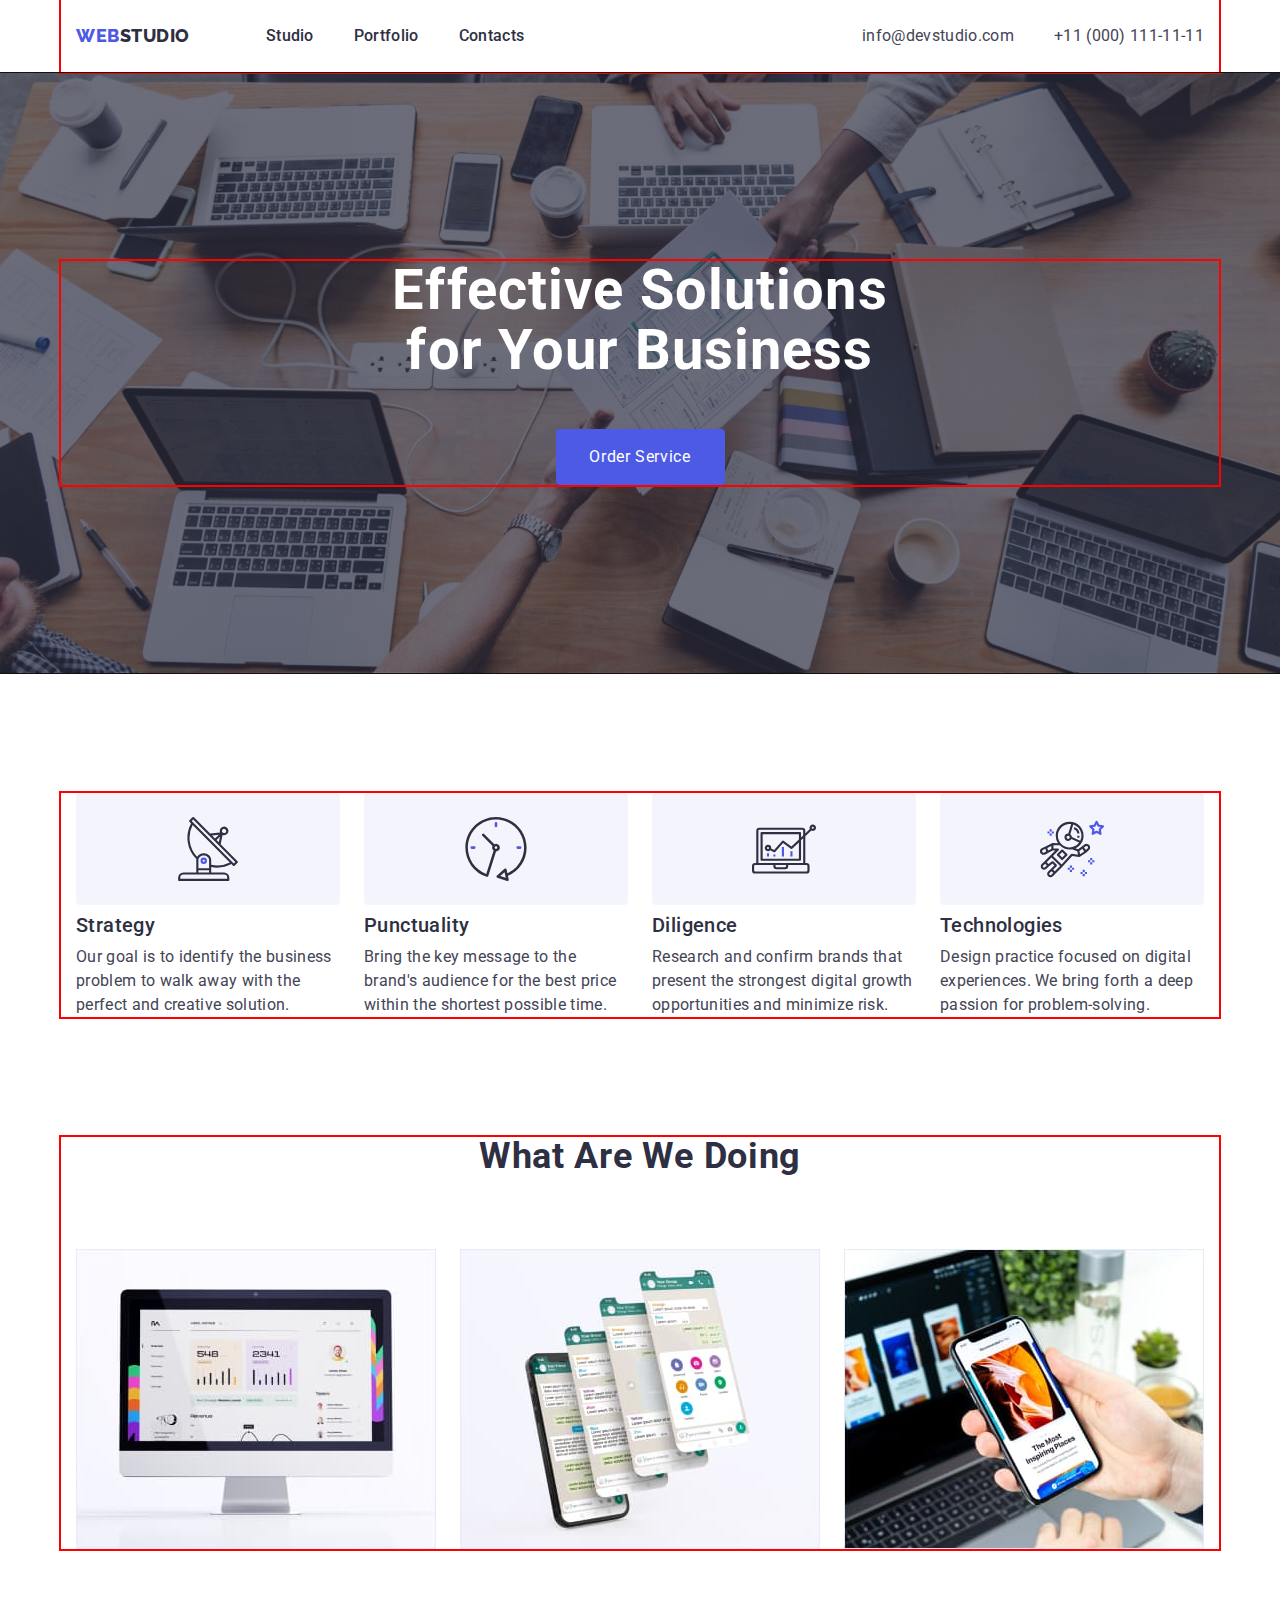
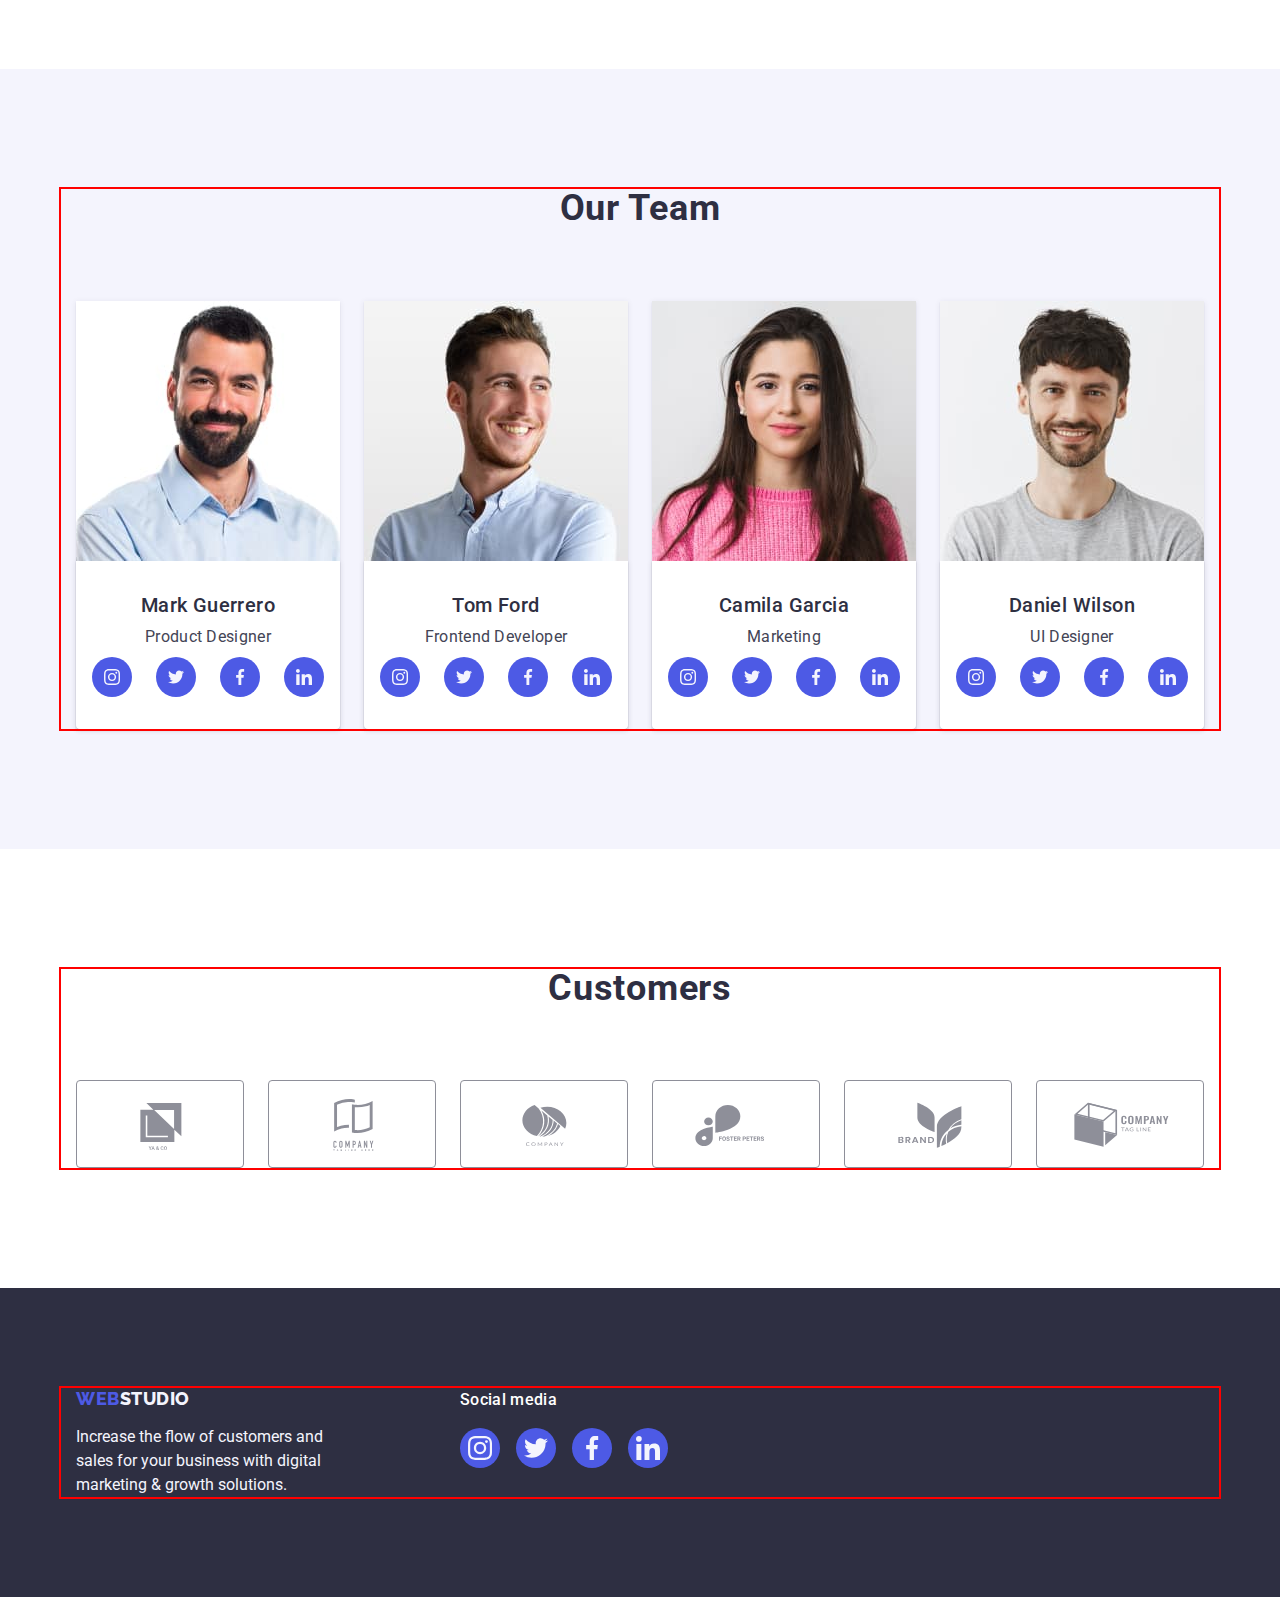
<file: index.html>
<!DOCTYPE html>
<html lang="en">
  <head>
    <meta charset="UTF-8" />
    <meta http-equiv="X-UA-Compatible" content="IE=edge" />
    <meta name="viewport" content="width=device-width, initial-scale=1.0" />
        <link rel="preconnect" href="https://fonts.googleapis.com" />
    <link rel="preconnect" href="https://fonts.gstatic.com" crossorigin />
    <link
      href="https://fonts.googleapis.com/css2?family=Montserrat:wght@400;500;600&family=Raleway:wght@800&family=Roboto:wght@400;500;700;900&display=swap"
      rel="stylesheet"
    />
    <link
      rel="stylesheet"
      href="https://cdnjs.cloudflare.com/ajax/libs/modern-normalize/1.1.0/modern-normalize.min.css"
    />
    <link rel="stylesheet" href="./css/styles.css" />
    <title>WebStudio</title>
  </head>
  <body>
    <!-- Header section -->
    <header class="header">
      <div class="container header-container">
        <nav class="header-nav">
          <a class="link logo-web logo" href="./index.html"
            >WEB<span class="logo-studio ">Studio</span>
          </a>
          <ul class="list list-nav">
            <li class="list ">
              <a class="link header-link" href="./index.html">Studio</a>
            </li>
            <li class="list">
              <a class="link header-link" href="./portfolio.html">Portfolio</a>
            </li>
            <li class="list"><a class="link header-link" href="">Contacts</a></li>
          </ul>
        </nav>
        <address class="contact">
          <ul class="list list-contact">
            <li>
              <a class="link address-link" href="mailto:info@devstudio.com">
                info@devstudio.com
              </a>
            </li>
            <li>
              <a class="link address-link" href="tel:+110001111111"
                >+11 (000) 111-11-11</a
              >
            </li>
          </ul>
        </address>
      </div>
    </header>
    <main>
      <!-- Hero section -->
      <section class="main-title overlay">
        <div class="container container-main ">
          <h1 class="main-text ">Effective Solutions for Your Business</h1>
          <button class="button pointer" type="button">Order Service</button>
        </div>
      </section>
      <!-- Section 1 -->
      <section class="advantages-container">
        <div class="container section1-container ">
          <h2 class="adventage-title  visually-hidden">Advantage</h2>
          <ul class="list ">
            <li class="advantages">
              <div class="adventeges-item"> 
                 <svg class="advantages-icon" width="64" height="64">
                    <use href="./images/icons.svg#antenna"></use>
                  </svg>
              </div>
              <h3 class="adventage-list">Strategy</h3>
              <p class="adventage-text">
                Our goal is to identify the business problem to walk away with the
                perfect and creative solution.
              </p>
              </li>
            <li class="advantages">
              <div class="adventeges-item">                
                  <svg class="advantages-icon" width="64" height="64">
                    <use href="./images/icons.svg#clock"></use>
                  </svg>                  
              </div>
              <h3 class="adventage-list">Punctuality</h3>
              <p class="adventage-text">
                Bring the key message to the brand's audience for the best price
                within the shortest possible time.
              </p>
            </li > 
            <li class="advantages">
            <div class="adventeges-item">               
                <svg class="advantages-icon" width="64" height="64">
                  <use href="./images/icons.svg#diagram"></use>
                </svg>                
            </div >
             <h3 class="adventage-list">Diligence</h3>
              <p class="adventage-text">
                Research and confirm brands that present the strongest digital
                growth opportunities and minimize risk.
              </p>
            </li>
            <li class="advantages">
            <div class="adventeges-item">               
                <svg class="advantages-icon" width="64" height="64">
                  <use href="./images/icons.svg#astronaut"></use>
                </svg>                
            </div>
                         <h3 class="adventage-list">Technologies</h3>
              <p class="adventage-text">
                Design practice focused on digital experiences. We bring forth a
                deep passion for problem-solving.
              </p>
            </li>
          </ul>
        </div>
      </section>
      <!-- Section 2 -->
      <section class="activity-container">
        <div class="container">
          <h2 class="activity-title">What are we doing</h2>
          <ul class="link list  activity-title-list">
            <li class="activity-img">
              <img
                src="./images/section2/img1.jpg"
                alt="desktop"
                width="360"
                height="300"
              />
            </li>
            <li class="activity-img">
              <img
                src="./images/section2/img2.jpg"
                alt="mobile "
                width="360"
                height="300"
              />
            </li>
            <li class="activity-img">
              <img
                src="./images/section2/img3.jpg"
                alt="mobile and desktop version"
                width="360"
                height="300"
              />
            </li>
          </ul>
        </div>
      </section>
      <!-- Section 3 -->
      <section class="main-team">
        <div class="container">
          <h2 class="team">Our Team</h2>
          <ul class="link list">
            <li class="team-list-background">
              <img
                src="./images/team/img1.jpg"
                alt="mobile "
                width="264"
                height="260"
              />
              <div class="container-name-position">
              <h3 class="team-name">Mark Guerrero</h3>
              <p class="team-position">Product Designer</p>
              <ul class="socials list">
                <li class="socials-item">
                  <a class="socials-link link" href="https://instagram.com" 
                  target="_blank" rel="noopener noreffer" aria-label="instagram icon" >
                  <svg class="social-icon" width="16" height="16">
                    <use href="./images/icons.svg#instagram"></use>
                  </svg>
                  </a></li>
                <li class="socials-item">
                  <a class="socials-link link" href="https://twitter.com" 
                  target="_blank" rel="noopener noreffer" aria-label="twitter icon" >
                    <svg class="social-icon" width="16" height="16">
                      <use href="./images/icons.svg#twitter"></use>
                    </svg>
                  </a></li>
                <li class="socials-item">
                  <a  class="socials-link link" href="https://facebook.com" 
                  target="_blank" rel="noopener noreffer" aria-label="facebook icon" >
                    <svg class="social-icon" width="16" height="16">
                      <use href="./images/icons.svg#facebook"></use>
                    </svg>
                  </a></li>
                <li class="socials-item">
                  <a  class="socials-link link" href="https://linkedin.com" 
                  target="_blank" rel="noopener noreffer" aria-label="linkedin icon" >
                    <svg class="social-icon" width="16" height="16">
                      <use href="./images/icons.svg#linkedin"></use>
                    </svg>
                  </a></li>
              </ul>
                        </div>
            </li>
            <li class="team-list-background">
              <img
                src="./images/team/img2.jpg"
                alt="mobile "
                width="264"
                height="260"
              />
              <div class="container-name-position">
              <h3 class="team-name">Tom Ford</h3>
              <p class="team-position">Frontend Developer</p><ul class="socials list">
                <li class="socials-item">
                  <a class="socials-link link" href="https://instagram.com" 
                  target="_blank" rel="noopener noreffer" aria-label="instagram icon" >
                  <svg class="social-icon" width="16" height="16">
                    <use href="./images/icons.svg#instagram"></use>
                  </svg>
                  </a></li>
                <li class="socials-item">
                  <a class="socials-link link" href="https://twitter.com" 
                  target="_blank" rel="noopener noreffer" aria-label="twitter icon" >
                    <svg class="social-icon" width="16" height="16">
                      <use href="./images/icons.svg#twitter"></use>
                    </svg>
                  </a></li>
                <li class="socials-item">
                  <a  class="socials-link link" href="https://facebook.com" 
                  target="_blank" rel="noopener noreffer" aria-label="facebook icon" >
                    <svg class="social-icon" width="16" height="16">
                      <use href="./images/icons.svg#facebook"></use>
                    </svg>
                  </a></li>
                <li class="socials-item">
                  <a  class="socials-link link" href="https://linkedin.com" 
                  target="_blank" rel="noopener noreffer" aria-label="linkedin icon" >
                    <svg class="social-icon" width="16" height="16">
                      <use href="./images/icons.svg#linkedin"></use>
                    </svg>
                  </a></li>
              </ul></div>
            </li>
            <li class="team-list-background">
              <img
                src="./images/team/img3.jpg"
                alt="mobile "
                width="264"
                height="260"
              /><div class="container-name-position">
              <h3 class="team-name">Camila Garcia</h3>
              <p class="team-position">Marketing</p><ul class="socials list">
                <li class="socials-item">
                  <a class="socials-link link" href="https://instagram.com" 
                  target="_blank" rel="noopener noreffer" aria-label="instagram icon" >
                  <svg class="social-icon" width="16" height="16">
                    <use href="./images/icons.svg#instagram"></use>
                  </svg>
                  </a></li>
                <li class="socials-item">
                  <a class="socials-link link" href="https://twitter.com" 
                  target="_blank" rel="noopener noreffer" aria-label="twitter icon" >
                    <svg class="social-icon" width="16" height="16">
                      <use href="./images/icons.svg#twitter"></use>
                    </svg>
                  </a></li>
                <li class="socials-item">
                  <a  class="socials-link link" href="https://facebook.com" 
                  target="_blank" rel="noopener noreffer" aria-label="facebook icon" >
                    <svg class="social-icon" width="16" height="16">
                      <use href="./images/icons.svg#facebook"></use>
                    </svg>
                  </a></li>
                <li class="socials-item">
                  <a  class="socials-link link" href="https://linkedin.com" 
                  target="_blank" rel="noopener noreffer" aria-label="linkedin icon" >
                    <svg class="social-icon" width="16" height="16">
                      <use href="./images/icons.svg#linkedin"></use>
                    </svg>
                  </a></li>
              </ul></div>
            </li>
            <li class="team-list-background">
              <img
                src="./images/team/img4.jpg"
                alt="mobile "
                width="264"
                height="260"
              /><div class="container-name-position">
              <h3 class="team-name">Daniel Wilson</h3>
              <p class="team-position">UI Designer</p><ul class="socials list">
                <li class="socials-item">
                  <a class="socials-link link" href="https://instagram.com" 
                  target="_blank" rel="noopener noreffer" aria-label="instagram icon" >
                  <svg class="social-icon" width="16" height="16">
                    <use href="./images/icons.svg#instagram"></use>
                  </svg>
                  </a></li>
                <li class="socials-item">
                  <a class="socials-link link" href="https://twitter.com" 
                  target="_blank" rel="noopener noreffer" aria-label="twitter icon" >
                    <svg class="social-icon" width="16" height="16">
                      <use href="./images/icons.svg#twitter"></use>
                    </svg>
                  </a></li>
                <li class="socials-item">
                  <a  class="socials-link link" href="https://facebook.com" 
                  target="_blank" rel="noopener noreffer" aria-label="facebook icon" >
                    <svg class="social-icon" width="16" height="16">
                      <use href="./images/icons.svg#facebook"></use>
                    </svg>
                  </a></li>
                <li class="socials-item">
                  <a  class="socials-link link" href="https://linkedin.com" 
                  target="_blank" rel="noopener noreffer" aria-label="linkedin icon" >
                    <svg class="social-icon" width="16" height="16">
                      <use href="./images/icons.svg#linkedin"></use>
                    </svg>
                  </a></li>
              </ul></div>
            </li>
          </ul>
        </div>
      </section>
      <!-- Section 4 -->
      <section class="customers">      
      <div class=" container"> 
       <h2 class="company">Customers</h2>
        <ul class="list">
           <li class="customers-item">
           <a class="customers-link link" href="" 
            target="_blank" rel="noopener noreffer" aria-label="instagram icon" >
             <svg class="customers-icons" width="104" height="56">
              <use href="./images/icons.svg#Logo"></use>
                    </svg>
                    </a></li>
                    <li class="customers-item">
                      <a class="customers-link link" href="" 
                      target="_blank" rel="noopener noreffer" aria-label="instagram icon" >
                      <svg class="customers-icons" width="104" height="56">
                        <use href="./images/icons.svg#Logo-1"></use>
                      </svg>
                      </a></li>
                      <li class="customers-item">
                        <a class="customers-link link" href="" 
                        target="_blank" rel="noopener noreffer" aria-label="instagram icon" >
                        <svg class="customers-icons" width="104" height="56">
                          <use  href="./images/icons.svg#Logo-2"></use>
                        </svg>
                        </a></li>
                        <li class="customers-item">
                          <a class="customers-link link" href="" 
                          target="_blank" rel="noopener noreffer" aria-label="instagram icon" >
                          <svg class="customers-icons" width="104" height="56">
                            <use href="./images/icons.svg#Logo-3"></use>
                          </svg>
                          </a></li>
                          <li class="customers-item">
                            <a class="customers-link link" href="" 
                            target="_blank" rel="noopener noreffer" aria-label="instagram icon" >
                            <svg class="customers-icons" width="104" height="56">
                              <use href="./images/icons.svg#Logo-4"></use>
                            </svg>
                            </a></li>
                            <li class="customers-item">
                              <a class="customers-link link" href="" 
                              target="_blank" rel="noopener noreffer" aria-label="instagram icon" >
                              <svg class="customers-icons" width="104" height="56">
                                <use href="./images/icons.svg#Logo-5"></use>
                              </svg>
                              </a></li>
                </ul>
              </div> 
                </section>
    </main>
    <!-- Footer section -->
    <footer class="main-title footer-container">
      <div class="container-footer">
        <div class="webstudio-footer">
        <a class="link logo-web logo-footer link-footer" href="./index.html"
          >WEB<span class="logo-studio-footer">Studio</span>
        </a>
        <p class="small-text">
          Increase the flow of customers and sales for your business with digital
          marketing & growth solutions.
        </p></div>
        <div class="Social-media ">
          <p class=" social-title-footer">Social media</p>
        <ul class="socials-item-footer list link">          
          <li class="social-media-title">
                  <a class="socials-link-footer " href="https://instagram.com" 
                  target="_blank" rel="noopener noreffer" aria-label="instagram icon" >
                  <svg class="social-icon" width="24" height="24">
                    <use href="./images/icons.svg#instagram"></use>
                  </svg>
                  </a></li>
                <li class="social-media-title">
                  <a class="socials-link-footer " href="https://twitter.com" 
                  target="_blank" rel="noopener noreffer" aria-label="twitter icon" >
                    <svg class="social-icon" width="24" height="24">
                      <use href="./images/icons.svg#twitter"></use>
                    </svg>
                  </a></li>
                <li class="social-media-title">
                  <a  class="socials-link-footer " href="https://facebook.com" 
                  target="_blank" rel="noopener noreffer" aria-label="facebook icon" >
                    <svg class="social-icon" width="24" height="24">
                      <use href="./images/icons.svg#facebook"></use>
                    </svg>
                  </a></li>
                <li class="social-media-title">
                  <a  class="socials-link-footer " href="https://linkedin.com" 
                  target="_blank" rel="noopener noreffer" aria-label="linkedin icon" >
                    <svg class="social-icon" width="24" height="24">
                      <use href="./images/icons.svg#linkedin"></use>
                    </svg>
                  </a></li>
        </ul>
      </div>
    </div>
    </footer>
  </body>
</html>
</file>
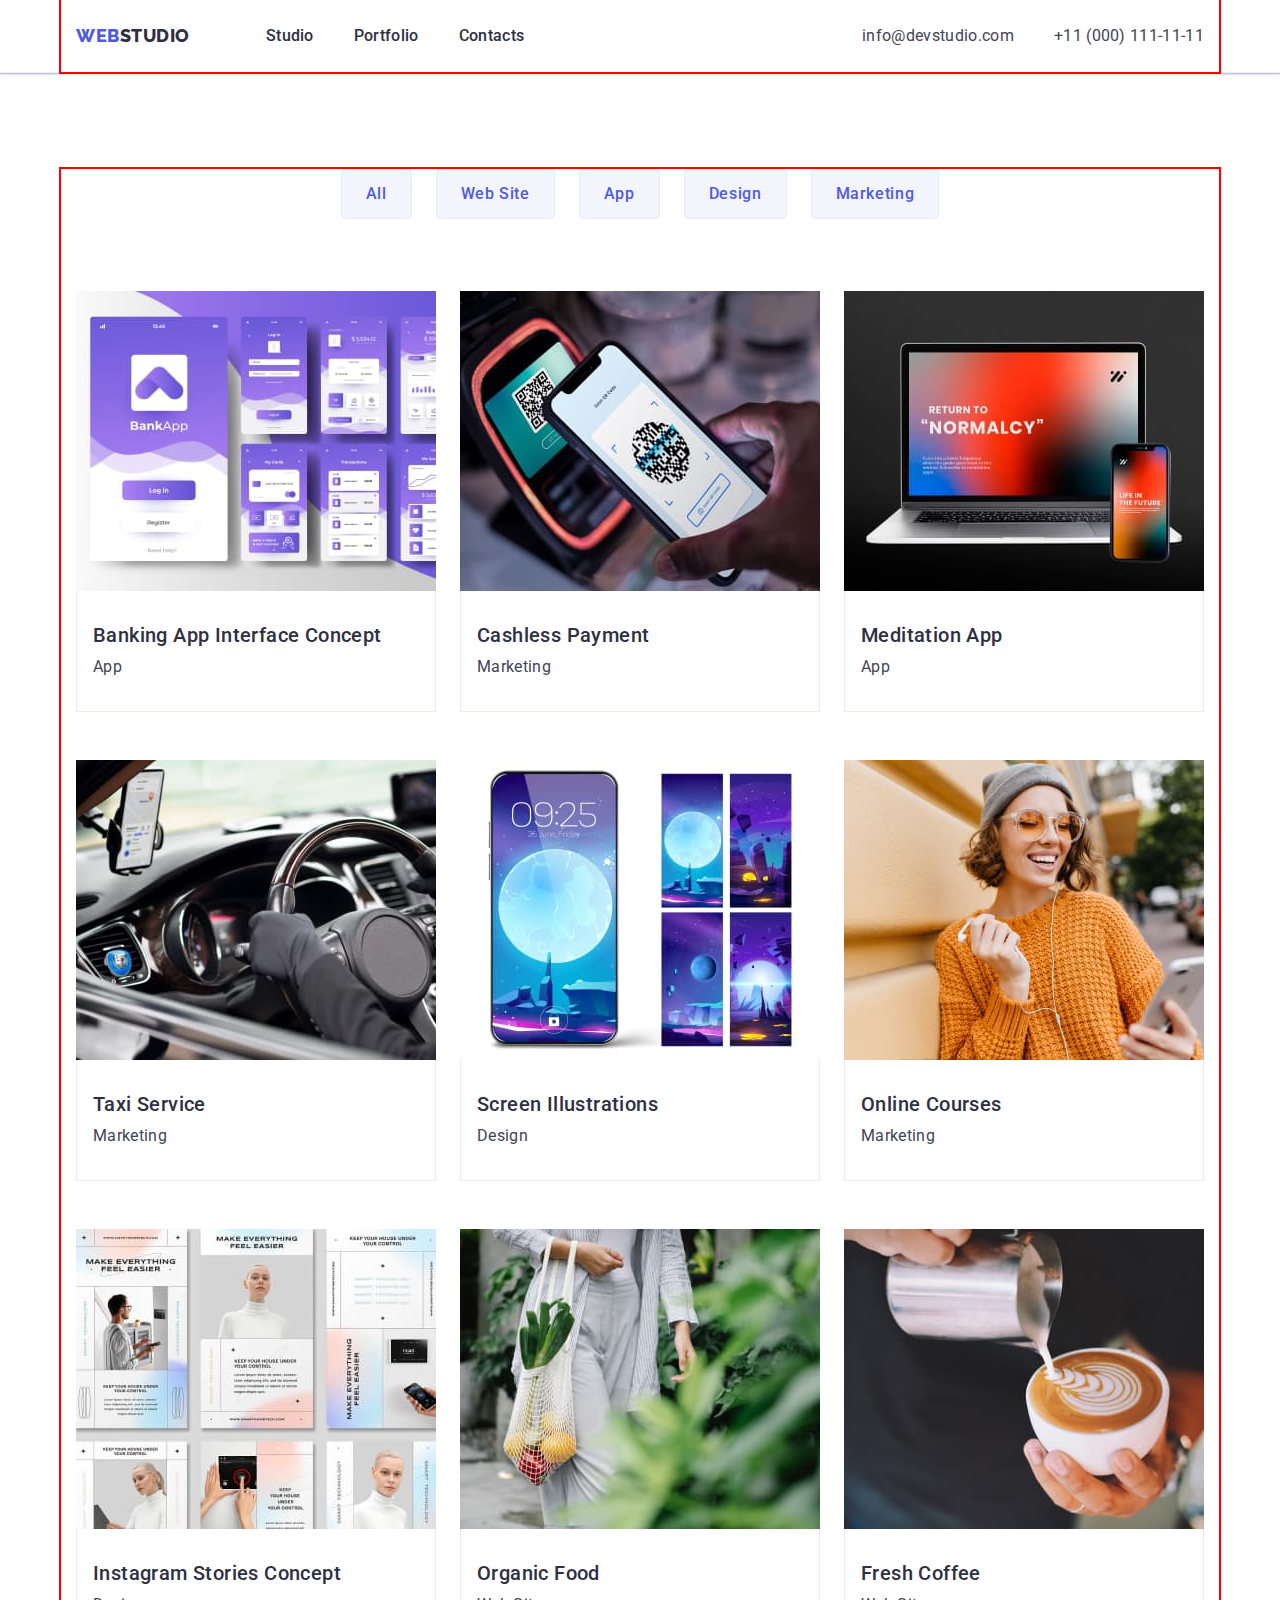
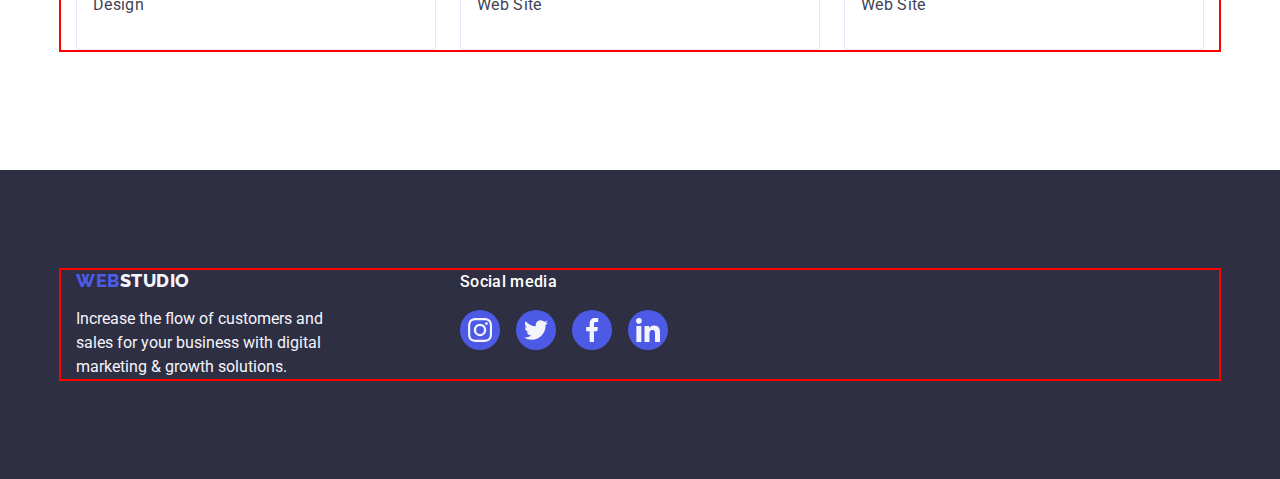
<file: portfolio.html>
<!DOCTYPE html>
<html lang="en">
  <head>
    <meta charset="UTF-8" />
    <meta http-equiv="X-UA-Compatible" content="IE=edge" />
    <meta name="viewport" content="width=device-width, initial-scale=1.0" />
    <link rel="preconnect" href="https://fonts.googleapis.com" />
    <link rel="preconnect" href="https://fonts.gstatic.com" crossorigin />
    <link
      href="https://fonts.googleapis.com/css2?family=Montserrat:wght@400;500;600&family=Raleway:wght@800&family=Roboto:wght@400;500;700;900&display=swap"
      rel="stylesheet"
    />
    <link
      rel="stylesheet"
      href="https://cdnjs.cloudflare.com/ajax/libs/modern-normalize/1.1.0/modern-normalize.min.css"
    />
    <link rel="stylesheet" href="./css/styles.css" />
    <title>Portfolio</title>
  </head>
  <body>
    <!-- Header section -->
    <header class="header">
      <div class="container header-container">
        <nav class="header-nav">
          <a class="link logo-web logo" href="./index.html"
            >WEB<span class="logo-studio ">Studio</span>
          </a>
          <ul class="list list-nav">
            <li class="list ">
              <a class="link header-link" href="./index.html">Studio</a>
            </li>
            <li class="list">
              <a class="link header-link" href="./portfolio.html">Portfolio</a>
            </li>
            <li class="list"><a class="link header-link" href="">Contacts</a></li>
          </ul>
        </nav>
        <address class="contact">
          <ul class="list list-contact">
            <li>
              <a class="link address-link" href="mailto:info@devstudio.com">
                info@devstudio.com
              </a>
            </li>
            <li>
              <a class="link address-link" href="tel:+110001111111"
                >+11 (000) 111-11-11</a
              >
            </li>
          </ul>
        </address>
      </div>
    </header>
    <!-- Seaction main-portfolio  -->
    <main>
      <section class="main-portfolio-container">
        <div class="container ">
          <h1 class="visually-hidden">Portfolio</h1>
          <ul class="list btn-portfolio-container-list">
            <li>
              <button class="btn-portfolio pointer btn-portfolio-container" type="button">All</button>
            </li>
            <li>
              <button class="btn-portfolio pointer btn-portfolio-container" type="button">
                Web Site
              </button>
            </li>
            <li>
              <button class="btn-portfolio pointer btn-portfolio-container" type="button">App</button>
            </li>
            <li>
              <button class="btn-portfolio pointer btn-portfolio-container" type="button">Design</button>
            </li>
            <li>
              <button class="btn-portfolio pointer btn-portfolio-container" type="button">
                Marketing
              </button>
            </li>
          </ul>
          <ul class="list list-portfolio">
            <li class="img-portfolio">
              <a class="link link-portfolio" href="">
                <img
                  src="./images/portfolio/img-8.jpg"
                  alt="Banking App Interface Concept"
                />
                <div class="card-title-container"><h2 class="card-title">Banking App Interface Concept</h2>
                <p class="card-item">App</p></div></a>
            </li>
            <li class="img-portfolio">
              <a class="link link-portfolio" href="">
                <img src="./images/portfolio/img-7.jpg" alt="Cashless Payment" /><div class="card-title-container">
                <h2 class="card-title">Cashless Payment</h2>
                <p class="card-item">Marketing</p></div></a
              >
            </li>
            <li class="img-portfolio">
              <a class="link link-portfolio" href="">
                <img src="./images/portfolio/img-6.jpg" alt="Meditation App" /><div class="card-title-container">
                <h2 class="card-title">Meditation App</h2>
                <p class="card-item">App</p></div></a>
            </li>
            <li class="img-portfolio">
              <a class="link link-portfolio" href="">
                <img src="./images/portfolio/img-5.jpg" alt="Taxi Service" /><div class="card-title-container">
                <h2 class="card-title">Taxi Service</h2>
                <p class="card-item">Marketing</p></div></a
              >
            </li>
            <li class="img-portfolio">
              <a class="link link-portfolio" href="">
                <img
                  src="./images/portfolio/img-4.jpg"
                  alt="Screen Illustrations"
                /><div class="card-title-container">
                <h2 class="card-title">Screen Illustrations</h2>
                <p class="card-item">Design</p></div></a>
            </li>
            <li class="img-portfolio">
              <a class="link link-portfolio" href="">
                <img src="./images/portfolio/img-3.jpg" alt="Online Courses" /><div class="card-title-container">
                <h2 class="card-title">Online Courses</h2>
                <p class="card-item">Marketing</p></div></a>
            </li>
            <li class="img-portfolio">
              <a class="link link-portfolio" href="">
                <img
                  src="./images/portfolio/img-2.jpg"
                  alt="Instagram Stories Concept"
                /><div class="card-title-container">
                <h2 class="card-title">Instagram Stories Concept</h2>
                <p class="card-item">Design</p></div></a>
            </li>
            <li class="img-portfolio">
              <a class="link link-portfolio" href="">
                <img src="./images/portfolio/img-1.jpg" alt="Organic Food" /><div class="card-title-container">
                <h2 class="card-title">Organic Food</h2>
                <p class="card-item">Web Site</p></div></a>
            </li>
            <li class="img-portfolio">
              <a class="link link-portfolio" href="">
                <img src="./images/portfolio/img.jpg" alt="Fresh Coffee" /><div class="card-title-container">
                <h2 class="card-title">Fresh Coffee</h2>
                <p class="card-item">Web Site</p></div></a>
            </li>
          </ul>
        </div>
      </section>
    </main>
    <!-- Footer section -->
    <footer class="main-title footer-container">
      <div class="container-footer">
        <div class="webstudio-footer">
          <a class="link logo-web logo-footer link-footer" href="./index.html">WEB<span
              class="logo-studio-footer">Studio</span>
          </a>
          <p class="small-text">
            Increase the flow of customers and sales for your business with digital
            marketing & growth solutions.
          </p>
        </div>
        <div class="Social-media ">
          <p class=" social-title-footer">Social media</p>
          <ul class="socials-item-footer list link">
            <li class="social-media-title">
              <a class="socials-link link" href="https://instagram.com" target="_blank" rel="noopener noreffer"
                aria-label="instagram icon">
                <svg class="social-icon" width="24" height="24">
                  <use href="./images/icons.svg#instagram"></use>
                </svg>
              </a>
            </li>
            <li class="social-media-title">
              <a class="socials-link link" href="https://twitter.com" target="_blank" rel="noopener noreffer"
                aria-label="twitter icon">
                <svg class="social-icon" width="24" height="24">
                  <use href="./images/icons.svg#twitter"></use>
                </svg>
              </a>
            </li>
            <li class="social-media-title">
              <a class="socials-link link" href="https://facebook.com" target="_blank" rel="noopener noreffer"
                aria-label="facebook icon">
                <svg class="social-icon" width="24" height="24">
                  <use href="./images/icons.svg#facebook"></use>
                </svg>
              </a>
            </li>
            <li class="social-media-title">
              <a class="socials-link link" href="https://linkedin.com" target="_blank" rel="noopener noreffer"
                aria-label="linkedin icon">
                <svg class="social-icon" width="24" height="24">
                  <use href="./images/icons.svg#linkedin"></use>
                </svg>
              </a>
            </li>
          </ul>
        </div>
      </div>
    </footer>
  </body>
</html>
</file>
<file: css/styles.css>
:root {
    /* Color */
    --text-color: #434455;
    --Primary-Brand: #4D5AE5;
    --Pressed-state: #404BBF;
    --Dark: #2E2F42;
    --Success: #31D0AA;
    --Subtle-Text: #8E8F99;
    --Accent: #E7E9FC;
    --Light: #F4F4FD;
    --Modal-overlay: #2E2F42;
    --Hero-background: #2E2F42;
    --White-background: #FFFFFF;
    --Modal-background: #FCFCFC;

    /* Others */
     --header-idx: 10;
     --modal--idx: 100;

}
.container {
    width:1158px;
    margin-left: auto;
    margin-right: auto;
    outline:2px solid red;
    outline-offset:-2 px;
    padding-left: 15px;
    padding-right: 15px;
    }
    .visually-hidden {
        position: absolute;
        width: 1px;
        height: 1px;
        margin: -1px;
        border: 0;
        padding: 0;
        
        white-space: nowrap;
        clip-path: inset(100%);
        clip: rect(0 0 0 0);
        overflow: hidden;
      }
.container .header{
    display: flex
}
.header-nav{
    display: flex;
    margin-right: auto;
    align-items: center;
}


body {
    font-family: 'Roboto', sans-serif;
    color: var(--text-color);
    background-color: var(--White-background);
}
/* reset start */
h1,h2,h3,h4,h5,h6,p 
{ margin: 0 }
img{
    display: block;
    max-width: 100%;
    height: auto;
}

/* Header section   */
.header{ 
    /* position: fixed; */
    top: 0;
    z-index: var(--header-idx);
    width: 100%;
    
    border-bottom: 1px solid #e7e9fc;
    gap: 40px;
    display: flex;
    align-items: center;
    box-shadow: 0px 2px 1px rgba(46, 47, 66, 0.08), 0px 1px 1px rgba(46, 47, 66, 0.16), 0px 1px 6px rgba(46, 47, 66, 0.08);
    
}
.link {
    text-decoration: none;
    transition:color 250ms cubic-bezier(0.4, 0, 0.2, 1);
}

.link:hover {
    color: var(--Pressed-state);
}

.link:focus {
    color: var(--Pressed-state);
}

.list {
    list-style: none;
    padding: 0;
    margin: 0;
    display: flex;
    gap: 24px;
    
}
.header-container {
    display:flex;
    align-items: center;
    
}
.list-nav{
    display: flex;
    gap: 40px;
}
.contact{
    display: flex;
     
}
.list-contact{
    display: flex;
       gap: 40px;
}
/* reset end */


.contact {
    font-style: normal;
    font-size: 16px;
    line-height: 24px;
    letter-spacing: 0.02em;
    color: var(--text-color);
    display: flex;
    transition: color 250ms cubic-bezier(0.4, 0, 0.2, 1);
}

.contact:hover {
    color: var(--Pressed-state);
}

.contact:focus {
    color: var(--Pressed-state);
}

.logo {
    font-family: 'Raleway', sans-serif;
    font-weight: 800;
    font-size: 18px;
    line-height: 1.17;
    letter-spacing: 0.03em;
    text-transform: uppercase;
    color: var(--Dark);    
    display: inline-block;
    margin-right: 76px;
}

.logo-web {
    color: var(--Primary-Brand);
    
    }


.logo-studio {
    font-family: 'Raleway', sans-serif;
    font-weight: 800;
    font-size: 18px;
    line-height: 1.17;
    letter-spacing: 0.03em;
    text-transform: uppercase;
    color: var(--Dark);
}

.logo-studio-footer {
    font-family: 'Raleway', sans-serif;
    font-weight: 800;
    font-size: 18px;
    line-height: 1.17;
    letter-spacing: 0.03em;
    text-transform: uppercase;
    color: var(--Light);
}

.header-link {
    position: relative;
    font-weight: 500;
    font-size: 16px;
    line-height: 24px;
    letter-spacing: 0.02em;
    color: var(--Dark);
    display: flex;
    padding-bottom: 24px;
    padding-top: 24px;
    transition: color 250ms cubic-bezier(0.4, 0, 0.2, 1);
}

.header-link:hover {
    color: var(--Pressed-state);
}

.header-link:focus {
    color: var(--Pressed-state);
}
.header-link::after{
    content: '';
    position: absolute;
    bottom: 0;
    left:0;
    display: block;
    width:100%;
    height: 4px;
    border-radius: 4px;
    bottom:-1px;
    

}
.header-link.current{
   color: var(--Pressed-state); 
}

.header-link.current::after,
.header-link:hover::after,
.header-link:hover::after{
background-color: var(--Pressed-state);
color: var(--Pressed-state);
}

.address-link {
    font-size: 16px;
    line-height: 24px;
    color: var(--text-color);
    
}

/* Hero section */
.main-title {
    background-color: var(--Dark);   
    display: flex;
    align-items:center;
    padding: 188px 0;
    justify-content:center;
}

.main-text {
    font-size: 56px;
    line-height: 1.07;
    text-align: center;
    letter-spacing: 0.02em;
    color: var(--White-background);
    max-width: 496px; 
    margin-left: auto;
    margin-right: auto;
    margin-bottom: 48px;
    }
/* .hero-container{
    
} */
.container-main{
    text-align: center;
    display: flex;
    flex-direction:column;
}

.button {
    font-family: 'Roboto', sans-serif;   
    font-size: 16px;
    line-height: 1.5;
    letter-spacing: 0.04em;
    background-color: var(--Primary-Brand);
    color: var(--White-background);
    display: block;
    min-width: 169px;
    height: 56px;
    border: none; 
    border-radius: 4px;
    margin: 0 auto;
    transition: background-color 250ms cubic-bezier(0.4, 0, 0.2, 1);
   }


.button:hover {
    background-color: var(--Pressed-state);
}

.button:focus {
    background-color: var(--Pressed-state);
}

.pointer {
    cursor: pointer;
}
.navigation{
display: flex;
}

/* Section 1 */
.advantages-container{
    padding: 120px 0 120px;
    

}
.advantages{
    flex-basis: calc((100% - 3 * 24px) / 4)
}
.adventage-title {
    font-weight: 500;
    font-size: 20px;
    line-height: 1.07;
    text-align: center;
    letter-spacing: 0.02em;
    color: var(--Dark);
}

.adventage-list {
    font-weight: 500;
    font-size: 20px;
    line-height: 24px;
    letter-spacing: 0.02em;
    color: var(--Dark);
    margin-bottom: 8px;
}

.adventage-text {
    font-size: 16px;
    line-height: 24px;
    letter-spacing: 0.02em;
    color: var(--text-color);
}

.adventeges-item{
    display: flex;    
    justify-content: center;   
    align-items: center;
    box-sizing: border-box;
    width: 264px;
    height: 112px;  
    border-radius: 4px;
    background-color: #f4f4fd;   
    margin-bottom:8px;

}

/* Section 2 */
.activity-container{
    padding-bottom: 120px;
}
.activity-title {
    font-size: 36px;
    line-height: 1.11;
    text-align: center;
    letter-spacing: 0.02em;
    text-transform: capitalize;
    color: var(--Dark);
    margin-bottom: 72px; 
}

.activity-img{
    width: calc((100% - 48px) / 3);
}

/* Section 3 */
.main-team {
    background: var(--Light);
    padding: 120px 0;
    
}

.team {
    font-size: 36px;
    line-height: 1.11;
    text-align: center;
    letter-spacing: 0.02em;
    text-transform: capitalize;
    color: var(--Dark);
    margin-bottom: 72px;
}

.team-list-background {
    background-color: var(--White-background);
    border-radius: 0px 0px 4px 4px;
    box-shadow: 0px 1px 6px rgba(46, 47, 66, 0.08), 0px 1px 1px rgba(46, 47, 66, 0.16), 0px 2px 1px rgba(46, 47, 66, 0.08);
}

.team-name {
    font-weight: 500;
    font-size: 20px;
    line-height: 1.2;
    letter-spacing: 0.02em;
    color: var(--Dark);
    text-align: center;
    margin-bottom: 8px;
}

.team-position {
    font-size: 16px;
    line-height: 1.5;
    letter-spacing: 0.02em;
    color: var(--text-color);
    text-align: center;
    margin-bottom: 8px;

}
.container-name-position{
    padding: 32px 0px;
    box-shadow: 0px 1px 6px rgba(46, 47, 66, 0.08), 0px 1px 1px rgba(46, 47, 66, 0.16), 0px 2px 1px rgba(46, 47, 66, 0.08);
}

/* Footer section */
.logo-footer {
    font-family: 'Raleway', sans-serif;
    font-weight: 800;
    font-size: 18px;
    line-height: 1.17;
    letter-spacing: 0.03em;
    text-transform: uppercase;    
    display: inline-block;
   
}

.small-text {
    font-size: 16px;
    line-height: 24px;
    color: var(--Light);
    max-width: 264px;
}
.footer-container{
    padding: 100px 0;
    
}
.link-footer{
    display: inline-block; 
    margin-bottom: 16px;
}


/* Seaction main-portfolio */
.main-portfolio-container{
    padding: 96px 0 120px;
}
.btn-portfolio-container-list{
    justify-content: center;
    margin-bottom: 72px ;
}
.btn-portfolio-container{
    padding: 12px 24px;
    border: 1px solid var(--Accent);
    border-radius: 4px;
}
.btn-portfolio {
    font-family: "Roboto", sans-serif;
    font-weight: 500;
    font-size: 16px;
    line-height: 1.5;
    letter-spacing: 0.04em;
    color: var(--Primary-Brand);
    background-color: var(--Light);
    transition:color 250ms cubic-bezier(0.4, 0, 0.2, 1),background-color 250ms cubic-bezier(0.4, 0, 0.2, 1),border 250ms cubic-bezier(0.4, 0, 0.2, 1),
    box-shadow 250ms cubic-bezier(0.4, 0, 0.2, 1);
  
}

.btn-portfolio:hover {
    color: var(--White-background);
    background-color: var(--Pressed-state);
    border: 1px solid transparent ;
    box-shadow: 0px 3px 1px rgba(0, 0, 0, 0.1), 0px 2px 1px rgba(0, 0, 0, 0.08), 0px 2px 2px rgba(0, 0, 0, 0.12);
}

.btn-portfolio:focus {
    color: var(--White-background);
    background-color: var(--Pressed-state);
    border: 1px solid transparent ;
    box-shadow: 0px 3px 1px rgba(0, 0, 0, 0.1), 0px 2px 1px rgba(0, 0, 0, 0.08), 0px 2px 2px rgba(0, 0, 0, 0.12);
}
.list-portfolio{
    flex-wrap: wrap;
    row-gap: 48px; 
}
.img-portfolio{
    width: calc((100% - 48px) / 3);    
    }

    .overlay-portfolio{
        position: absolute;
        top:0;        
        left: 0;
        transform:translateY(100%);
        

        width: 100%;
        height: 100%;
        padding:30px;        
        background-color:var(--Primary-Brand);
        backdrop-filter: blur(2px);
        display: flex;
        align-items: center;justify-content: start;
        transition:transform 250ms cubic-bezier(0.4, 0, 0.2, 1);
    }

    .img-portfolio:hover .overlay-portfolio {
        transform:translateY(0);
   
    }
    
    .overlay-label{
        color: var(--Accent);
        text-align: centerl;
    }
       .portfolio-box{
        position: relative;
        overflow: hidden;

       }
       .portfolio-box:hover .overlay-portfolio {
        transform: translateY(0);       
       }
      .portfolio-box:focus .overlay-portfolio {
        transform: translateY(0);
           }

    .link-portfolio{
        display: block;
        transition: box-shadow 250ms cubic-bezier(0.4, 0, 0.2, 1);
    }
    .link-portfolio: .overlay-portfolio:hover {
        /* box-shadow:0px 1px 6px rgba(46, 47, 66, 0.08), 0px 1px 1px rgba(46, 47, 66, 0.16), 0px 2px 1px rgba(46, 47, 66, 0.08); */
        transform: translateY(0);
    }
    .link-portfolio:focus .overlay-portfolio {        
        transform: translateY(0);
    }

.card-title {
    font-weight: 500;
    font-size: 20px;
    line-height: 1.2;
    letter-spacing: 0.02em;
    color: var(--Dark);
    margin-bottom: 8px;
}
.card-title-container{
    padding: 32px 16px;
    border: 1px solid var(--Accent);
    border-top: none; 
}

.card-item {
    font-size: 16px;
    line-height: 1.5;
    letter-spacing: 0.02em;
    color: var(--text-color);
}
/* overlay */
.overlay{
    max-width: 1440px;
    margin-left: auto;
    margin-right: auto;
    outline: 1px solid rgb(19, 17, 17);
    background-image: linear-gradient(rgba(46, 47, 66, 0.7),rgba(46, 47, 66, 0.7)),
    url("../images/overlay/img-name.jpg");
    background-repeat: no-repeat;
    background-position: center;
    background-size: cover;

}
/* Socials icons */
.socials{
    display: flex;
    justify-content: center;
    gap: 24px;
} 
.socials-item{
width: 40px; 
height: 40px;
}
.socials-link {
    display: flex;   
    justify-content: center;   
    align-items: center;
    width: 100%;
    height: 100%;
    background-color: var(--Primary-Brand);
    border-radius: 50%;
    transition: background-color 250ms cubic-bezier(0.4, 0, 0.2, 1);
}
.socials-link:hover,
.socials-link:focus{
    background-color: #404bbf;
    
}

 
.social-icon {
    fill:var(--Light)
   }
   
   
/* Customers */
.customers {
 padding-top:120px; 
 padding-bottom:120px; 
    
}
.customers-container{
    width:1128px;
    margin-left: auto;
    margin-right: auto;
    outline:2px solid red;
    outline-offset:-2 px;
    
}
.company{
    font-size: 36px;
    line-height: 1.1;
    text-align: center;
    letter-spacing: 0.02em;
    text-transform: capitalize;
    color: var(--Dark);
    margin-bottom: 72px;
}
.customers-icons {
  fill:currentColor;
  transition:fill 250ms cubic-bezier(0.4, 0, 0.2, 1);
   
}

.customers-item {
    width:calc((100% - 120px)/6);
    height: 88px;
}
.customers-link {
    display: flex;    
    justify-content: center;   
    align-items: center;
    box-sizing: border-box;
    height: 100%; 
    width: 100%;
    border: 1px solid #8E8F99;   
    border-radius: 4px;
    color: #8e8f99;
    transition:  color 250ms cubic-bezier(0.4, 0, 0.2, 1),border-color 250ms cubic-bezier(0.4, 0, 0.2, 1);
}
.customers-link:hover,
.customers-link:focus{
    border-color: #404bbf;
    color: #404bbf; 
}
/* .icon-customers{
    
} */
.customers-icons:hover,
.customers-icons:focus{
   fill: var(--Pressed-state)}



/* Footer */
.container-footer{ 
    display: flex;
    align-items: baseline;
    width:1158px;    
    outline:2px solid red;
    outline-offset:-2 px;
    padding-left: 15px;
    padding-right: 15px; 
  
}
.webstudio-footer{
    margin-right: 120px;
}
.social-title-footer{
font-weight: 500;
font-size: 16px;
line-height: 24px;
letter-spacing: 0.02em;
color: #FFFFFF;
margin-bottom: 16px;

}
.socials-item-footer{
    display: flex;
    gap: 16px;
    }
    .social-media-title{
        width: 40px;
        height: 40px;
    }
    
   .socials-link-footer {
       display: flex;
       flex-direction: column;
       justify-content: center;
       align-content: center;
       align-items: center;
       width: 40px;
       height: 40px;
       background-color: var(--Primary-Brand);
       border-radius: 50%;
       transition: background-color 250ms cubic-bezier(0.4, 0, 0.2, 1);
   }

   .socials-link-footer:hover,
   .socials-link-footer:focus {
       background-color: #31d0aa;}
/* 
       /* .subscribe-social-footer{
            font-weight: 500px;
            font-size: 16px;
            line-height: 24px;
            letter-spacing: 0.02em;
            color: #FFFFFF;
            margin-bottom: 16px;

       }
       .button-subscribe{
        weight: 165px;
        size: 40px;
       }
       .email-form{
        weight: 264px;
            /* size: 40px;  

         } */

       /* Modal styles */
           .backdrop {           
           position:fixed;
           top:0;
           left:0;
           z-index: var(--modal--idx);
           right:0;
           bottom:0;
           width: 100%;
           height: 100%;
           background-color: rgba(46, 47, 66, 0.4);
           backdrop-filter: blur (4px);
           
           }
            .backdrop.is-hidden{
            opacity: 0;
            visibility: hidden;
            pointer-events: none;
           }
           

           .modal {
           position:absolute;
           top: 50%;
           left:50%;
           transform:translate(-50%,-50%);
           z-index:var(--modal--idx);

           width: 408px;
           min-height: 584px;

         
           background-color: var(--Modal-background);
           border-radius: 10px;
          }
           .modal-btn {
            position: absolute;
            top: 24px;
            right: 24px;


            display: block;
            margin-top: auto;
            width: 24px;
            height: 24px;
            background-color:var(--Accent);
            border-radius: 50%;
            border:none;
            cursor: pointer;
            
            
           }
           .modal-btn:hover,
           .modal-btn:focus{
            background-color: var(--Pressed-state);
           }
    
           .modal-icon {
            position: absolute;
            left: 33.33%;
            right: 33.33%;
            top: 33.33%;
            bottom: 33.33%;
            fill:var(--Dark) ;                   
            width: 8px;
            height: 8px;
             
            
           }
           .modal-icon:hover,
           .modal-icon:focus{
            fill: var(--Modal-background);

           }
</file>
